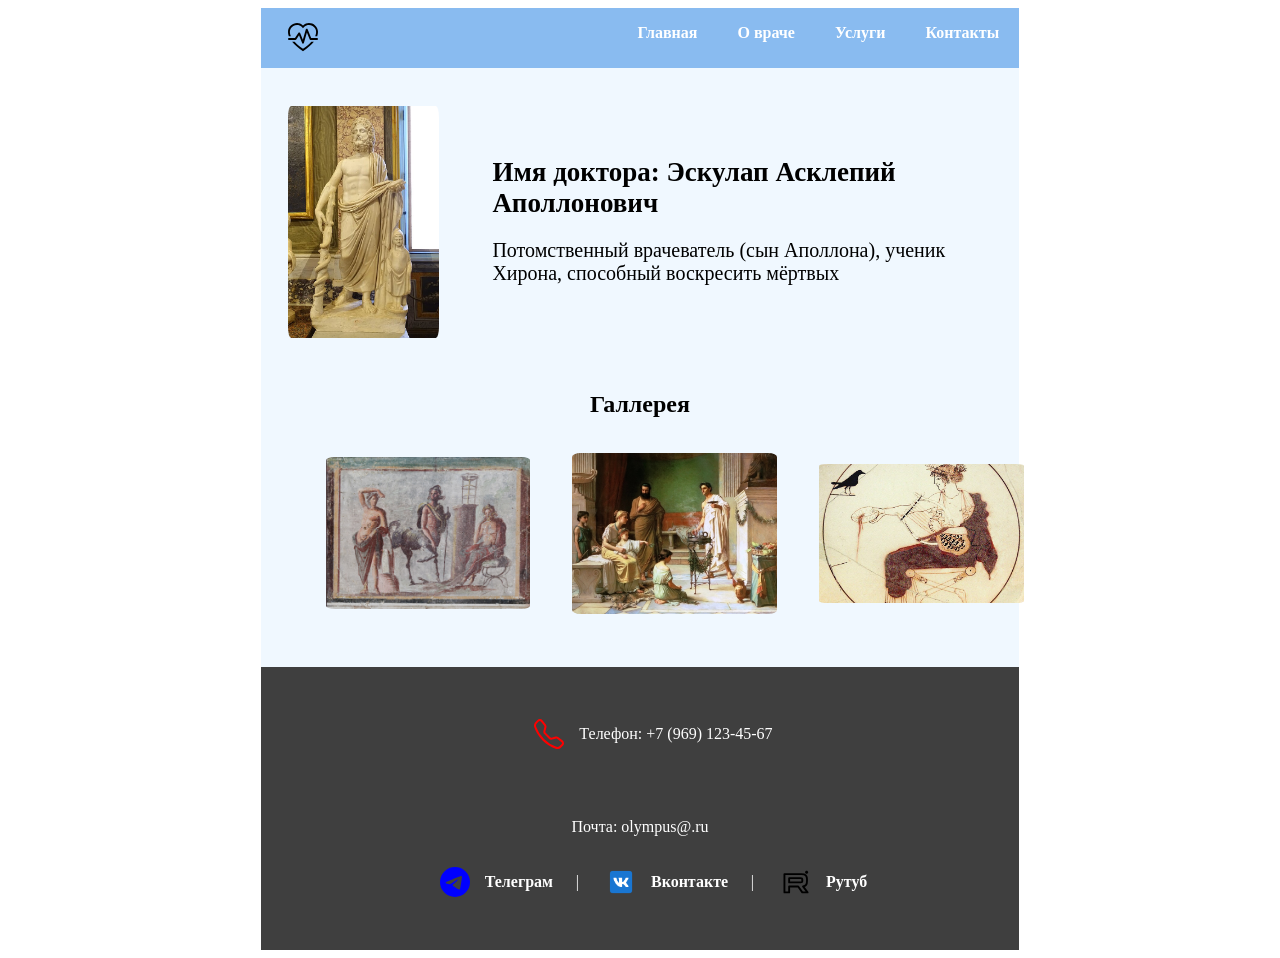
<file: index.html>
<!DOCTYPE html>
<html lang="ru">

<head>
    <meta charset="UTF-8">
    <meta name="viewport" content="width=device-width, initial-scale=1.0">
    <title>Визитка врача</title>
    <link rel="stylesheet" href="style4.css">
</head>
<body>
    <div class="container">
        <div class="header">
            <img class="heart" src="logo.svg" alt="logotype">
            <ul>
                <li><a href="/">Главная</a></li>
                <li><a href="#">О враче</a></li>
                <li><a href="#">Услуги</a></li>
                <li><a href="#">Контакты</a></li>
            </ul>
        </div>
        <div class="maincont">
            <img class="Asclepius" src="Asclepius.jpg" alt="photo">
            <div class="info">
                <h1>Имя доктора: Эскулап Асклепий Аполлонович</h1>
                <p class="info2">Потомственный врачеватель (сын Аполлона), ученик Хирона, способный воскресить мёртвых</p>
            </div>

        </div>
        <div class="gallery">
            <h2>Галлерея</h2>
            <div class="galitem">
                <img class="galphoto" src="ACA.jpg" alt="">
                <img class="galphoto" src="sick.jpg" alt="">
                <img class="galphoto" src="Asc.jpg" alt="">
            </div>
        </div>
        <div class="footer">
            <p class="tel"><img class="socmedsc" src="telephone.svg" alt=""> Телефон: +7 (969) 123-45-67</p>
            <p>Почта: olympus@.ru</p>
            <div class="socmed">
                
                    <img class="socmedsc" src="telegram.svg" alt=""><a href="#">Телеграм</a>
                <p class="stolb">|</p>
                <img class="socmedsc" src="vk.png" alt=""> <a href="#">Вконтакте</a>
                <p class="stolb">|</p>
                <img class="socmedsc" src="rutube.svg" alt=""> <a href="#">Рутуб</a>
                
            </div>
        </div>
    </div>
</body>

</html>
</file>
<file: style4.css>
.container {
    max-width: 60%;
    margin: auto;
    background-color: aliceblue;
}
.header {
    display: flex;
    justify-content: space-between;
    background-color: #89bbf0;
    margin: auto;
}
ul {
    display: flex;
    list-style: none;
}
li {
    margin-left: 20px;
    margin-right: 20px;
}
a {
    text-decoration: none;
    color: white;
    font-weight: bold;
}
img {
    margin-left: 12px;
    height: 30px;
    padding: 15px;
}
.maincont {
    display: flex;
    padding-top: 3%;
}
.Asclepius {
    width: 20%;
    height: 20%;
    border-radius: 10%;
}
.info {
    margin-left: 5%;
    align-content: center
}
h1 {
    margin-bottom: 3%;
    font-size: 27px;
}
.info2 {
    font-size: 20px;
}
.gallery {
    text-align: center;
    margin: 5%;
}
.galitem {
    display: flex;
    justify-content: space-between;
    align-items: center;
}
.galphoto {
    width: 30%; 
    height: 30%;
    border-radius: 10%;
}
.footer {
    background-color: rgb(63, 63, 63);
    text-align: center;
    color: white;
    
}
.tel {
    display: flex;
    padding: 5%;
    align-items: center;
    justify-content: center;
} 
.socmed {
    padding-bottom: 5%;
    display: flex;
    align-items: center;
    justify-content: center;
}
.stolb {
   margin-left: 3%;
}
</file>
